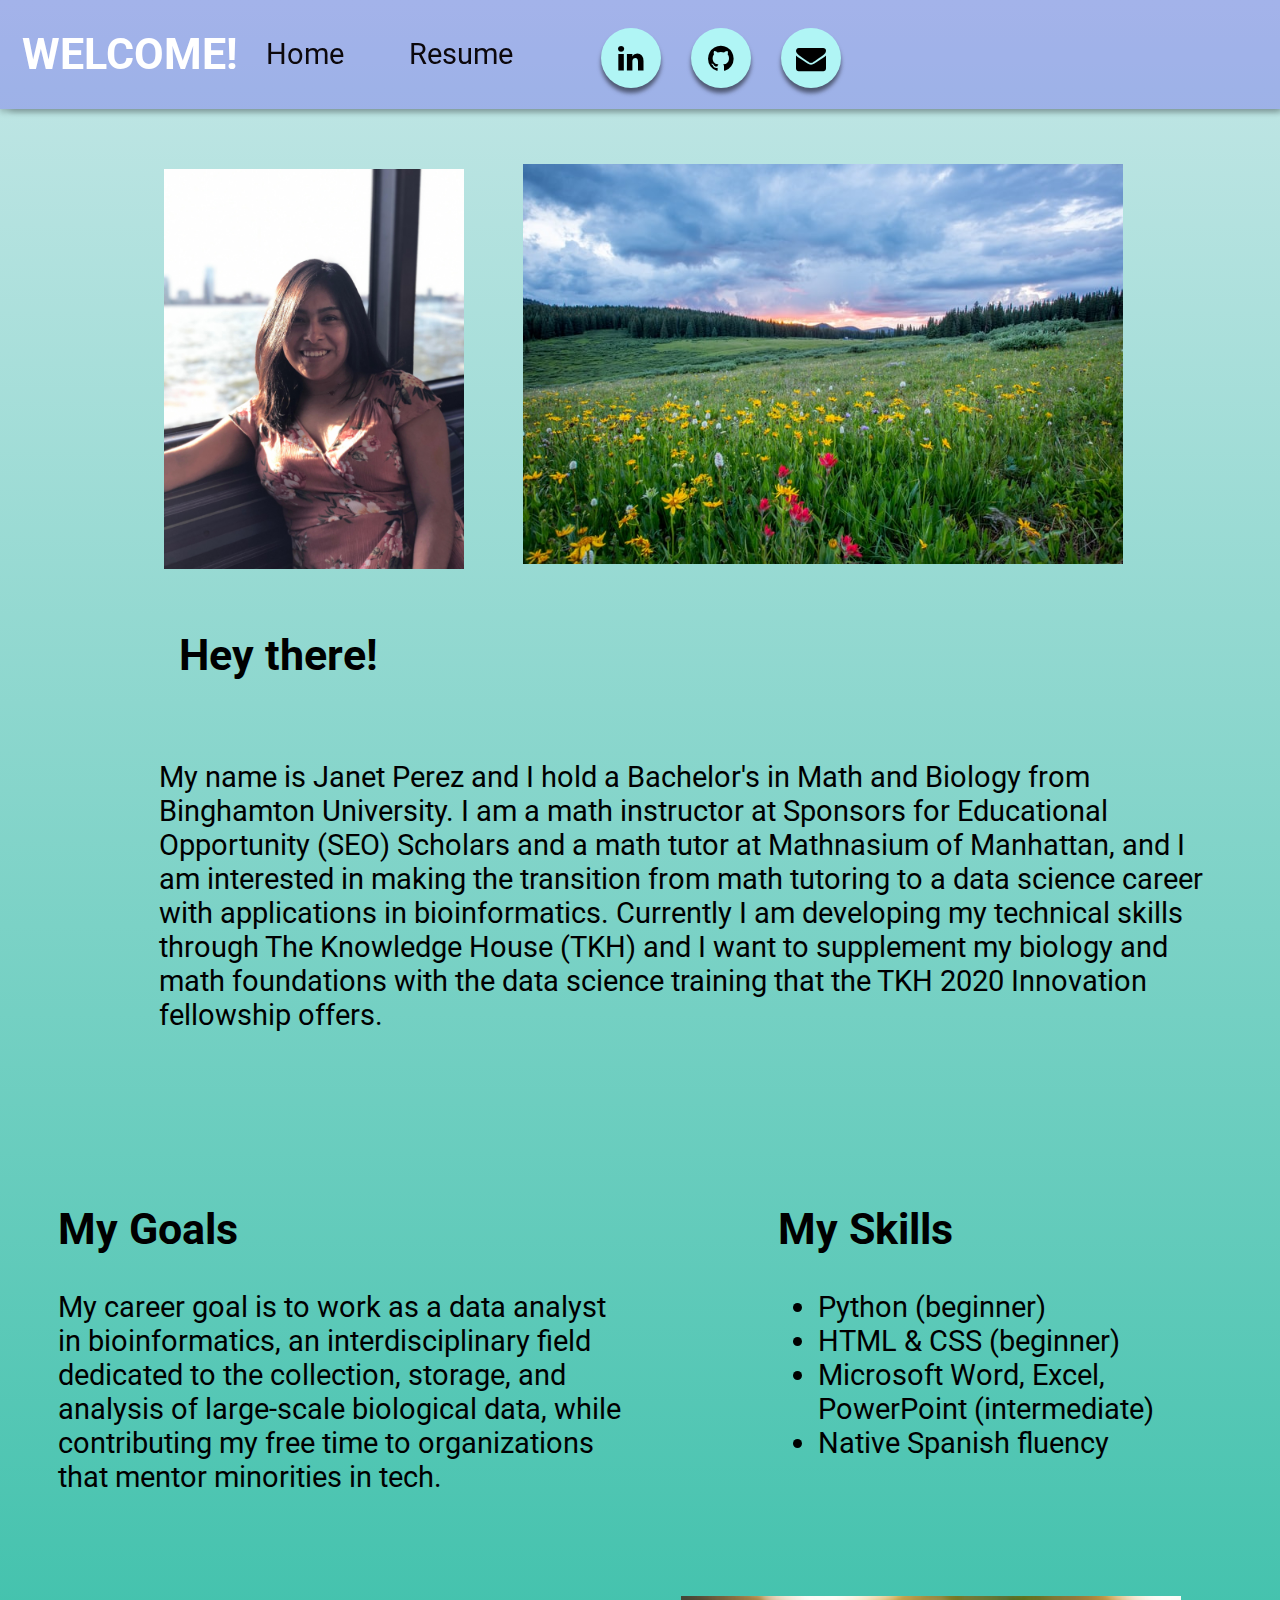
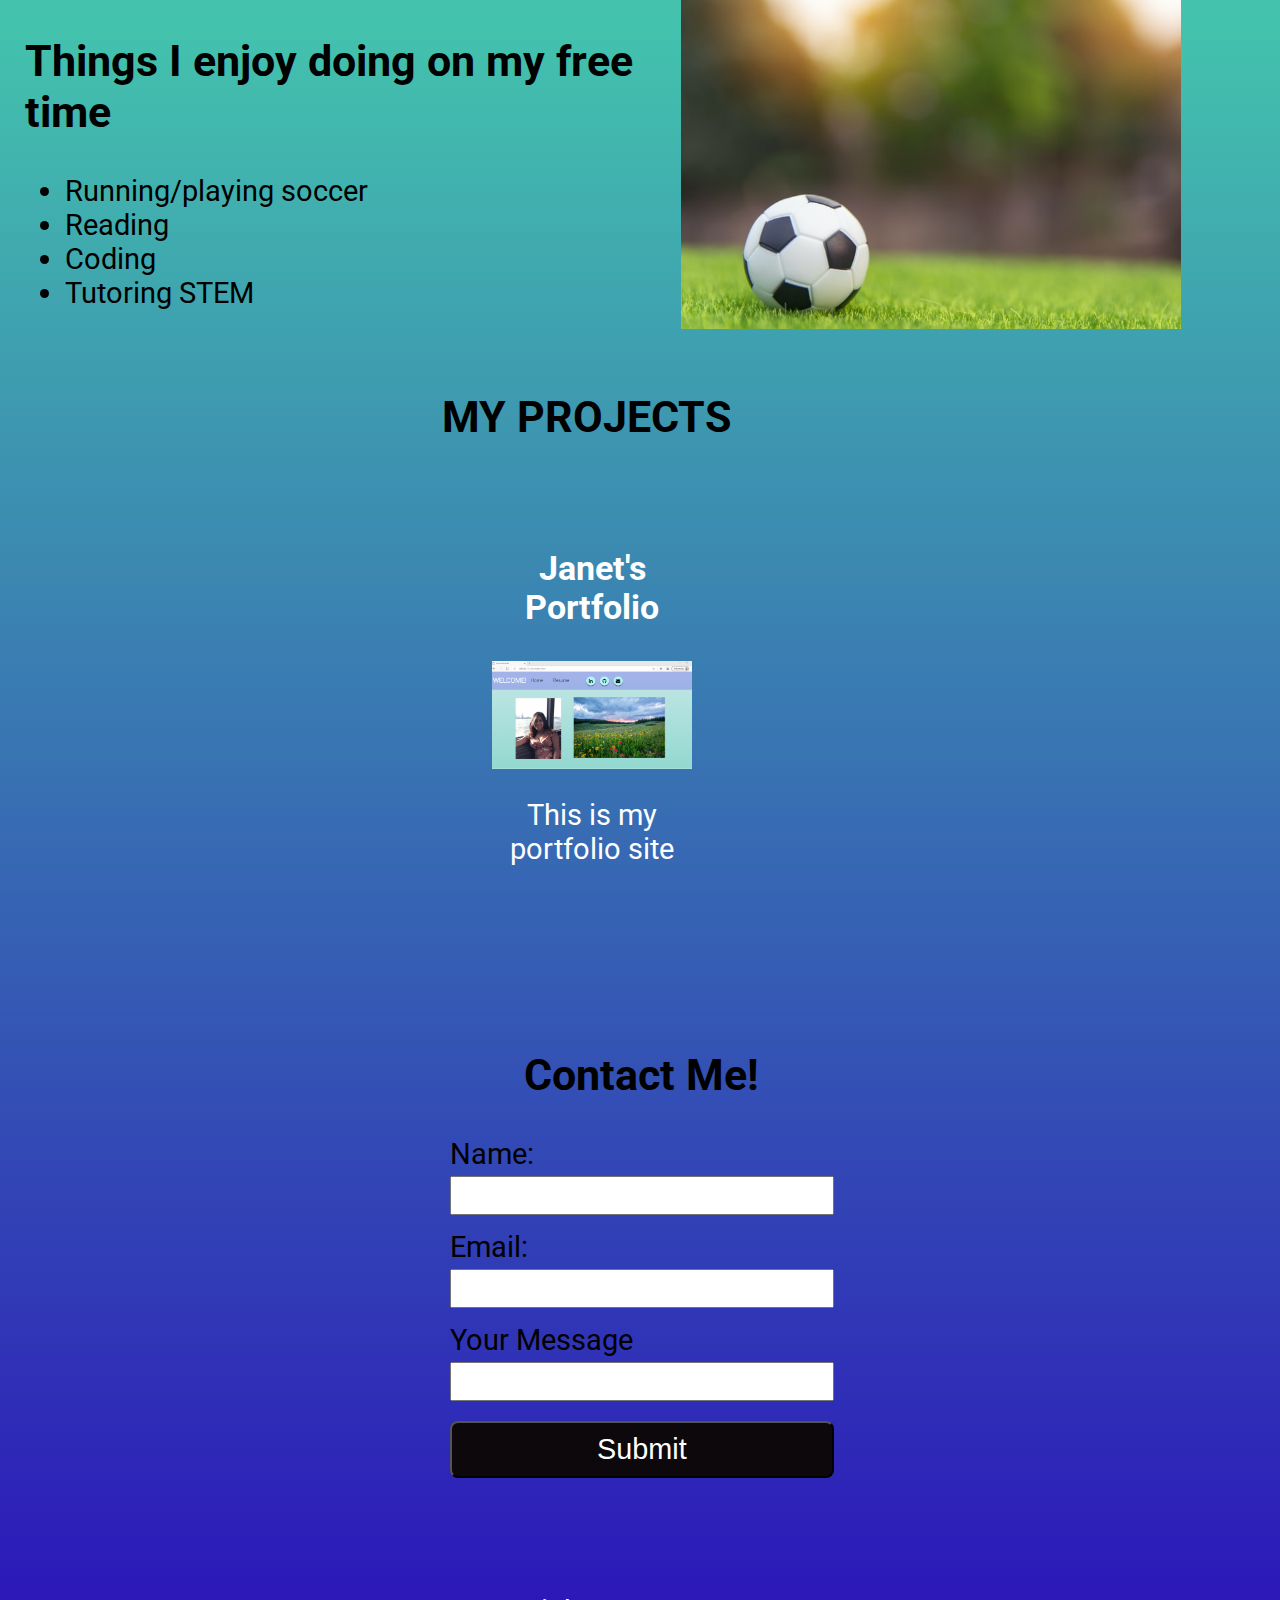
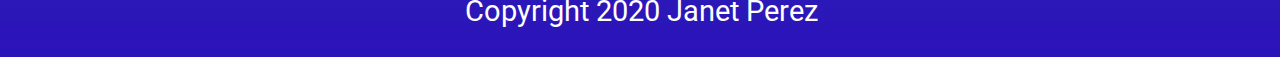
<file: index.html>
<! DOCTYPE html>
<html>
<head>
        <title>Janet's Portfolio</title>
        <link href="https://fonts.googleapis.com/css2?family=Roboto:wght@300&display=swap" rel="stylesheet">
        <link rel="stylesheet" type="text/css" href="css/style.css">  
        <link rel="stylesheet" href="https://stackpath.bootstrapcdn.com/font-awesome/4.7.0/css/font-awesome.min.css" integrity="sha384-wvfXpqpZZVQGK6TAh5PVlGOfQNHSoD2xbE+QkPxCAFlNEevoEH3Sl0sibVcOQVnN" crossorigin="anonymous">
</head>   
<body>
        <div class = "banner">
            <div class ="title">
                <h1>WELCOME!</h1>
            </div>
            <div class="nav">
                    <u1>
                        <li><a href="index.html">Home</a></li>
                        <li><a href="resume.html">Resume</a></li>
                        <!li><!a href="https://www.linkedin.com/in/janet-perez-332184a5/" class="icon brands fa-linkedin"><!span class="label"><!/span><!/a><!/li>
                        <!li><!a href="https://github.com/jperez29" class="icon brands fa-github"><!span class="label"><!/span><!/a><!/li>
                    </u1>
                    <div class="social-menu">
                        <ul>
                            <li><a href="https://www.linkedin.com/in/janet-perez-332184a5/"><i class="fa fa-LinkedIn"></i></a></li>
                            <li><a href="https://github.com/jperez29"><i class="fa fa-Github"></i></a></li>
                            <li><a href="mailto:perezjanet103@gmail.com"><i class="fa fa-envelope"></i></a></li>
                        </ul>   
            </div>
            </div>
        </div>
        <div class="about-me">
            <div class="about-me-text">
                <div class="profile-pic">
                    <img src= "images/Perez_Janet.jpg" width="300px" length="700px"/>
                </div>
                <div class="landscape">
                    <img src= "images/landscape.jpg" width="600px" length="800px"/>
                </div>
                <div class="about-me" >
                    <h2>Hey there!</h2>
                </div>
                <p> My name is Janet Perez and I hold a Bachelor's in Math and Biology from Binghamton University. I am a math instructor at Sponsors for 
                    Educational Opportunity (SEO) Scholars and a math tutor at Mathnasium of Manhattan, and I am interested in making the transition from math 
                    tutoring to a data science career with applications in bioinformatics. Currently I am developing my technical skills through The Knowledge House (TKH) 
                    and I want to supplement my biology and math foundations with the data science training that the TKH 2020 Innovation fellowship offers.
                </p> 
            </div>
        </div>
        <div class ="career">
                <div class="goals">
                    <h2>My Goals</h2>
                    <p>My career goal is to work as a data analyst in bioinformatics, an interdisciplinary field dedicated to the collection,
                        storage, and analysis of large-scale biological data, while contributing my free time to organizations that mentor 
                        minorities in tech. </p>
                </div>
                <div class="skills">
                    <h2>My Skills</h2>
                    <ul>
                        <li>Python (beginner)</li>
                        <li>HTML & CSS (beginner)</li>
                        <li>Microsoft Word, Excel, PowerPoint (intermediate)</li>
                        <li>Native Spanish fluency</li>
                    </ul>
                </div>
        </div>
        <div class="hobbies">
                <div class="hobbies1">
                    <h2>Things I enjoy doing on my free time</h2>
                    <ul>
                        <li>Running/playing soccer</li>
                        <li>Reading</li>
                        <li>Coding</li>
                        <li>Tutoring STEM</li>
                    </ul>
                </div>
                <div class="soccer-ball">
                    <img src= "images/soccerball.jpg" width="500px" length="500px"/>
                </div>
        </div>
        <div class="projects">
                <h2>MY PROJECTS</h2>
                <div class="project">
                    <a href="index.html"><h3>Janet's Portfolio</h3></a>
                    <img src="images/final.website.png" width="200px">
                    <p>This is my portfolio site</p>
                </div>
        </div>
        <div class="contact-form">
               <h2>Contact Me!</h2>
               <form class="contact">
                   <label for="name">Name:</label><br>
                   <input type="text" name="name"><br>
                   <label for="email">Email:</label><br>
                   <input type="text" name="email"><br>
                   <label for="message">Your Message</label><br>
                   <input type="text" name="message"><br>
                   <input type="submit" name="Contact">
               </form>  
        </div>
        <div class="footer">
                <p>Copyright 2020 Janet Perez</p>
        </div>
</body>
</html>
</file>
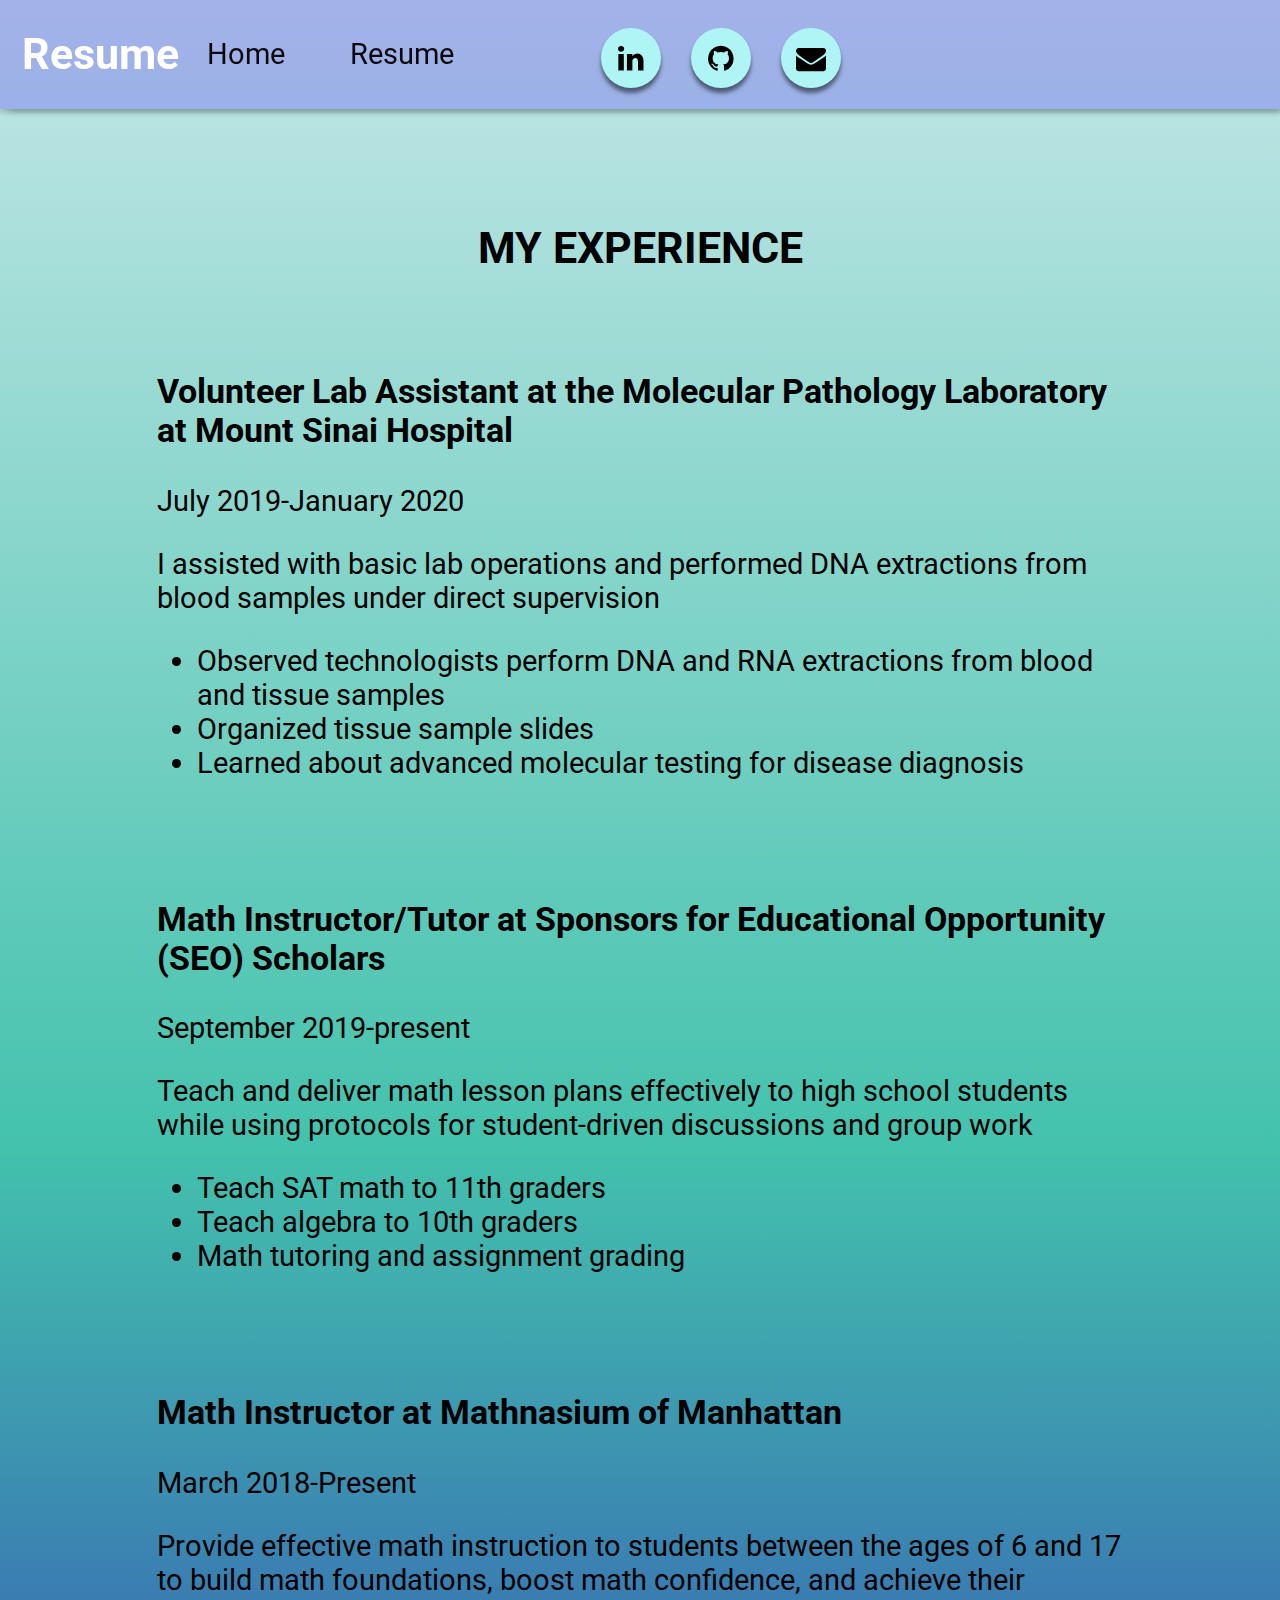
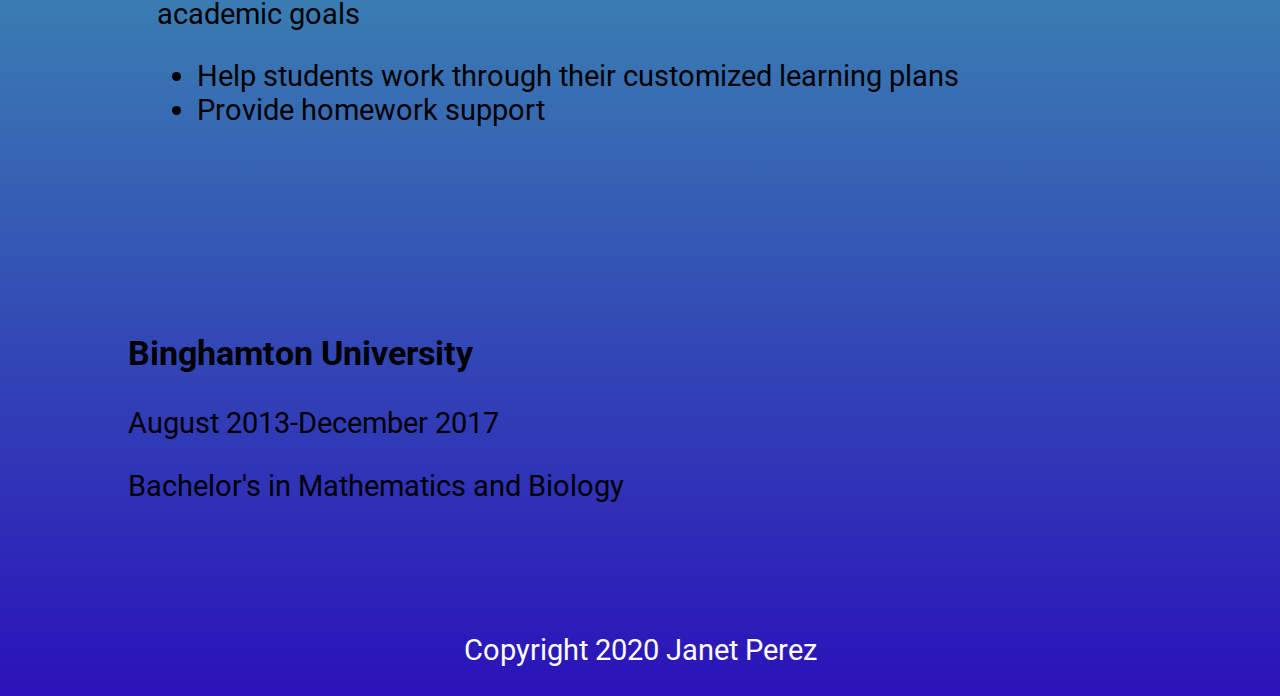
<file: resume.html>
<! DOCTYPE html>
<html>
<head>
        <title>Resume</title>
        <link href="https://fonts.googleapis.com/css2?family=Roboto:wght@300&display=swap" rel="stylesheet">
        <link rel="stylesheet" type="text/css" href="css/style.css">
        <link rel="stylesheet" href="https://stackpath.bootstrapcdn.com/font-awesome/4.7.0/css/font-awesome.min.css" integrity="sha384-wvfXpqpZZVQGK6TAh5PVlGOfQNHSoD2xbE+QkPxCAFlNEevoEH3Sl0sibVcOQVnN" crossorigin="anonymous">
</head>
<body>
        <div class = "banner">
            <div class ="title">
                <h1>Resume</h1>
            </div>
            <div class="nav">
                <u1>
                        <li><a href="index.html">Home</a></li>
                        <li><a href="resume.html">Resume</a></li>
                        <!li><!a href="https://www.linkedin.com/in/janet-perez-332184a5/" class="icon brands fa-linkedin"><!span class="label"><!/span><!/a><!/li>
                        <!li><!a href="https://github.com/jperez29" class="icon brands fa-github"><!span class="label"><!/span><!/a><!/li>
                </u1>
                <div class="social-menu">
                        <ul>
                            <li><a href="https://www.linkedin.com/in/janet-perez-332184a5/"><i class="fa fa-LinkedIn"></i></a></li>
                            <li><a href="https://github.com/jperez29"><i class="fa fa-Github"></i></a></li>
                            <li><a href="mailto:perezjanet103@gmail.com"><i class="fa fa-envelope"></i></a></li>
                        </ul>   
                </div>
            </div>                
        </div>
        <div class="jobs">
                <h2>MY EXPERIENCE</h2>
                <div class="job">
                        <h3>Volunteer Lab Assistant at the Molecular Pathology Laboratory at Mount Sinai Hospital</h3>
                        <p class="date">July 2019-January 2020</p>
                        <p class="desc"> I assisted with basic lab operations and performed DNA extractions from blood samples
                                under direct supervision
                        </p>
                        <ul class="duties">
                                <li>Observed technologists perform DNA and RNA extractions from blood and tissue samples</li>
                                <li>Organized tissue sample slides</li>
                                <li>Learned about advanced molecular testing for disease diagnosis</li>
                        </ul>
                </div>
                <div class="job">
                        <h3>Math Instructor/Tutor at Sponsors for Educational Opportunity (SEO) Scholars</h3>
                        <p class="date">September 2019-present</p>
                        <p class="desc">Teach and deliver math lesson plans effectively to high school students while using protocols 
                                for student-driven discussions and group work
                        </p>
                        <ul class="duties">
                                <li>Teach SAT math to 11th graders</li>
                                <li>Teach algebra to 10th graders</li>
                                <li>Math tutoring and assignment grading</li>
                        </ul>
                </div>
                <div class="job">
                        <h3>Math Instructor at Mathnasium of Manhattan</h3>
                        <p class="date">March 2018-Present</p>
                        <p class="desc">Provide effective math instruction to students between the ages of 6 and 17 to build math foundations,
                                boost math confidence, and achieve their academic goals
                        </p>
                        <ul class="duties">
                                <li>Help students work through their customized learning plans</li>
                                <li>Provide homework support</li>
                        </ul>
                </div>
        </div>
        <div class="education">
                <h3>Binghamton University</h3>
                <p class="date">August 2013-December 2017</p>
                <p>Bachelor's in Mathematics and Biology</p>
        </div>
        <div class="footer">
                <p>Copyright 2020 Janet Perez</p>
        </div>
</body>
</html>
</file>
<file: css/style.css>
:root{
--first-color: hsl(182, 90%, 88%);
--second-color: #f5f5f5;
--third-color: #0c080c;
--fourth-color:rgba(86, 58, 241,.3);
--font: 'Roboto';
--shadow: 10px 3px 6px rgba(0,0,0,0.16), 0 3px 6px rgba(0,0,0,0.23);
}

html {font-size:calc(1em + 1vw)}
button {font-size:inherit}
input{font-size:inherit}

body {
    font-family:var(--font);
    margin:0;
    /*background-color:var(--first-color);*/
    background-image: linear-gradient(rgb(197, 231, 231), rgb(67, 194, 173), rgb(43, 18, 185));
    padding-top:4rem;
    display:grid;
    justify-items:center;

}
/*banner*/
/*using flexbox to create our navbar*/
.banner{
    width:100%;
    display:flex;
    flex-flow:wrap;
    align-items:center;
    list-style-type:none;
    background-color:var(--fourth-color);
    position:fixed;
    top:0;
    color:var(--third-color);
    box-shadow:var(--shadow);
}

.social-menu ul{
    position: absolute;
    top:70%;
    left: 50%;
    padding:0;
    margin: 0;
    transform: translate(-20%, -80%); /* to move the icons around*/
    display: flex;    
}
.social-menu ul li{
    list-style: none;
    margin:0 15px;
}
.social-menu ul li .fa {
    font-size: 30px;
    line-height: 60px;
    transition: .6s;
    color: #000;
}

.social-menu ul li .fa:hover {
    color: #fff;
}

.social-menu ul li a{
    position: relative;
    display: block;
    width: 60px;
    height: 60px;
    border-radius: 50%;
    background-color: rgb(176, 245, 245);
    text-align: center;
    transition: .6s;
    box-shadow: 0 5px 4px rgba(0,0,0,.5);
}

.social-menu ul li a:hover {
    transform: translate(0, -10px);
}

.social-menu ul li:nth-child(1) a:hover{
    background-color: #0077B5;
}
.social-menu ul li:nth-child(2) a:hover{
    background-color: #000;
}
.social-menu ul li:nth-child(3) a:hover{
    background-color: #ea4335;
}


/*styling our navigation menu*/
.title{
    margin-left:1em;
    text-align:center;
    font-size:0.75em;
    color:#fff;
}

a{
    color:var(--third-color);
    width:100px;
    text-decoration:none;

}

/*this is used to select elements when you mouse over them*/
a:hover{
    Color:var(--first-color);
}


.banner li {
    display:inline;
    margin: 1rem;
}

.banner ul {
    list-style-type:none;
}

/*about me*/
.about-me{
    display: flex; 
    width: 80vw; 
    padding: .5rem; 
    margin: .2rem; 
    border-radius: 6px; 
    background-color:var (--second-color); 
    box-shadow: var (--shadow);
}

/*to have pictures side by side*/
{
    box-sizing: border-box;
}
  
  .profile-pic{
    float: left;
    width: 33.33%;
    padding: 5px;
  }
  
  /* Clearfix (clear floats) */
  .landscape::after {
    content: "";
    clear: both;
    display: table;
  }


.profile{
    padding: 1em;
}

.about-me-text{
    padding: 1em;
}

/*social media*/
.social-media li{
    font-size: .75em; 
    display : inline;
}
.social-media ul{
    padding: .3rem; 
    list-style-type: none;
}

/*career*/
.career{
    display: flex; 
    margin: .01rem; 
    width: calc (80vw + 2rem);
}
.goals{
    width: 45vw; 
    padding: 2rem; 
    border-radius: 6px; 
    margin-right: 1rem; 
    background-color: var (--second-color); 
    box-shadow: var (--shadow);
}
.skills{
    width: 35vw; 
    padding: 2rem;
    border-radius: 6px; 
    background-color: var (--second-color); 
    box-shadow: var (--shadow);
}
.hobbies{
    display: flex; 
    margin: .5rem; 
    width: calc (80vw + 2rem);
}
.hobbies1{
    width:30vw; 
    padding: 2rem;
    border-radius: 6px; 
    margin-right: 1rem; 
    background-color: var (--second-color); 
    box-shadow: var (--shadow);
}
.hobbies1{
    float: left;
    width: 50.00%;
    padding: 5px;
  }
  
  /* Clearfix (clear floats) */
.soccer-ball::after {
    content: "";
    clear: both;
    display: table;
  }


/*projects*/
.projects{
    display: flex; 
    flex-flow: row wrap; 
    width: 80vw; 
    padding: 1rem; 
    margin: .5rem; 
    border-radius: 6px; 
    background-color: var (--second-color); 
    box-shadow: var (--shadow);
}

.projects h2{
    width: 100%;
    margin: .5rem;
}
.project{
    text-align: center;
    padding: 1rem; 
    margin: 1rem; 
    width: 50%; 
    box-shadow: var (--shadow); 
    color: #fff; 
    background-color: var (--third-color); 
    border-radius: 8px;
}

.project a{
    color: #fff;
}

.project:hover { 
    transition : all 0.3s cubic-bezier(.25,.8,.25,1); 
    box-shadow : 0 14px 28px rgba(0,0,0,0.25), 0 10px 10px rgba(0,0,0,0.22);
} 

/*contact*/
.contact-form{
    display: flex; 
    flex-flow: column; 
    justify-content: center; 
    text-align: center; 
    width: 80vw; 
    padding: 1rem; 
    margin: .5rem; 
    border-radius: 6px; 
    background-color: var (--second-color); 
    box-shadow: var (--shadow);
}
.contact{
    text-align: left; 
    margin: 0 auto;
}
input{
    min-width:30vw; 
    margin-bottom:15px; 
    margin-top:5px; 
    padding:.5 rem;
}

input[type=submit]{ 
    background-color: var(--third-color); 
    color: white; 
    padding: 10px; 
    width: calc (30vw + .5rem); 
    border-radius: 8px; 
    box-shadow: var (--shadow);
}
input[type=submit]:hover{ 
    transition: all 0.3s cubic-bezier (.25,.8,.25,1); 
    box-shadow: 0 14px 28px rgba(0,0,0,0.25), 0 10px 10px rgba(0,0,0,0.22);
}


.projects{
    float: left;
    width: 33.33%;
    padding: 5px;
  }
  
  /* Clearfix (clear floats) */
.contact-form::after {
    content: "";
    clear: both;
    display: table;
  }


/*Resume*/
.jobs{
    display: flex; 
    flex-flow: row wrap; 
    justify-content: center; 
    width: 80vw; 
    margin: .5rem; 
    padding: 2rem; 
    border-radius: 10px; 
    background-color: var (--second-color); 
    box-shadow: var (--shadow);
}
.job{
    padding:1rem;
}

/*education*/
.education{
    width: 80vw;
    margin: .5rem; 
    padding: 1rem;
    border-radius: 10px;
    background-color: var (--second-color); 
    box-shadow: var (--shadow);
}

/*footer*/
.footer{
    margin-top:1rem;
    width:100vw ; 
    background-color:var (--fourth-color); 
    color:#fff; 
    text-align:center}
</file>
